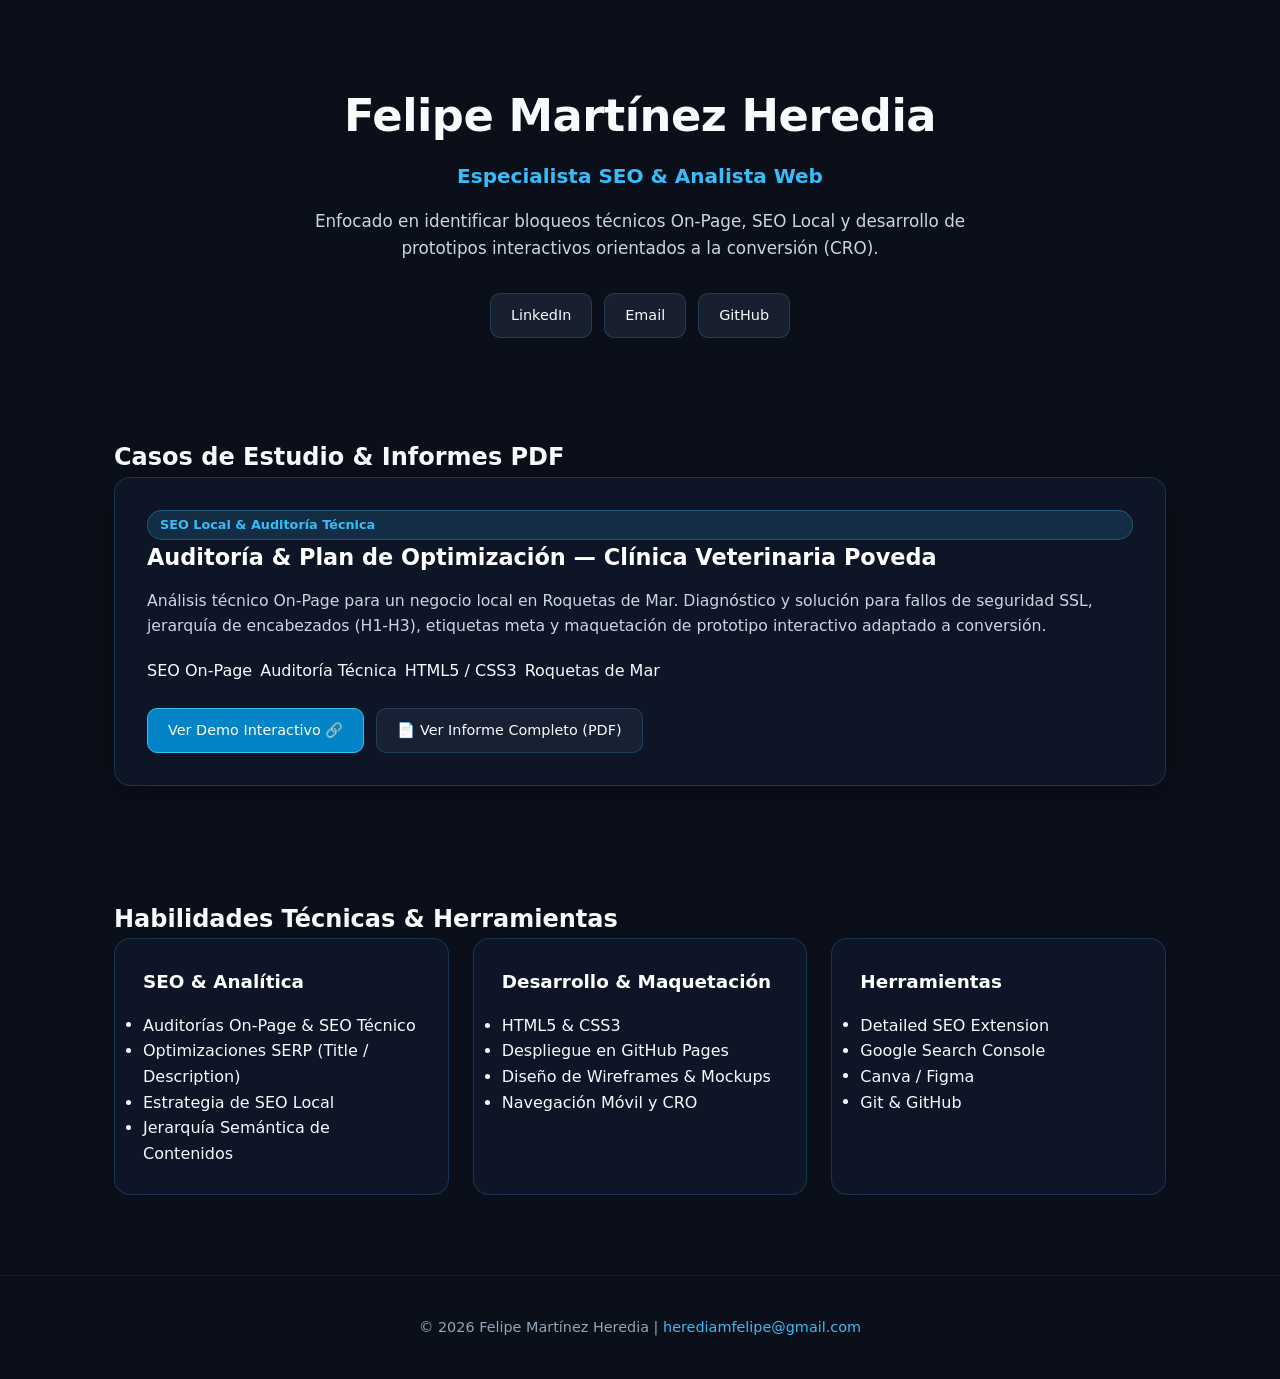
<file: html.html>
<!DOCTYPE html>
<html lang="es">
<head>
    <meta charset="UTF-8">
    <meta name="viewport" content="width=device-width, initial-scale=1.0">
    <title>Felipe Martínez Heredia | Especialista SEO & Analista Web</title>
    <meta name="description" content="Portafolio profesional de Felipe Martínez Heredia. Auditorías SEO técnico, optimización On-Page y prototipado web.">
    <link rel="stylesheet" href="style.css">
</head>
<body>

    <!-- Header / Presentación -->
    <header class="hero">
        <div class="container">
            <h1>Felipe Martínez Heredia</h1>
            <p class="subtitle">Especialista SEO & Analista Web</p>
            <p class="bio">
                Enfocado en identificar bloqueos técnicos On-Page, SEO Local y desarrollo de prototipos interactivos orientados a la conversión (CRO).
            </p>
            <div class="contact-buttons">
                <a href="https://www.linkedin.com/in/felipe-martinez-heredia-0baa82298" target="_blank" class="btn btn-linkedin">LinkedIn</a>
                <a href="mailto:herediamfelipe@gmail.com" class="btn btn-email">Email</a>
                <a href="https://github.com/FMHeredia" target="_blank" class="btn btn-github">GitHub</a>
            </div>
        </div>
    </header>

    <main class="container">
        <!-- Sección de Proyectos & Auditorías -->
        <section class="projects-section">
            <h2>Casos de Estudio & Informes PDF</h2>

            <!-- Proyecto 1: Clínica Veterinaria Poveda -->
            <article class="project-card">
                <div class="project-badge">SEO Local & Auditoría Técnica</div>
                <h3>Auditoría & Plan de Optimización — Clínica Veterinaria Poveda</h3>
                <p class="project-description">
                    Análisis técnico On-Page para un negocio local en Roquetas de Mar. Diagnóstico y solución para fallos de seguridad SSL, jerarquía de encabezados (H1-H3), etiquetas meta y maquetación de prototipo interactivo adaptado a conversión.
                </p>

                <div class="project-tags">
                    <span>SEO On-Page</span>
                    <span>Auditoría Técnica</span>
                    <span>HTML5 / CSS3</span>
                    <span>Roquetas de Mar</span>
                </div>

                <div class="project-links">
                    <!-- Enlace al prototipo en vivo -->
                    <a href="https://fmheredia.github.io/mockup-veterinaria/" target="_blank" class="btn btn-primary">Ver Demo Interactivo 🔗</a>
                    
                    <!-- Enlace directo al archivo PDF subido a la carpeta docs/ -->
                    <a href="docs/auditoria-veterinaria-poveda.pdf" target="_blank" class="btn btn-pdf">📄 Ver Informe Completo (PDF)</a>
                </div>
            </article>

            <!-- PLANTILLA PARA FUTUROS PROYECTOS (Solo duplicar este bloque) -->
            <!-- 
            <article class="project-card">
                <div class="project-badge">Categoría del Proyecto</div>
                <h3>Título del Nuevo Proyecto / Auditoría</h3>
                <p class="project-description">
                    Descripción breve del problema analizado y los resultados obtenidos.
                </p>
                <div class="project-tags">
                    <span>Keyword Research</span>
                    <span>SEO Técnico</span>
                </div>
                <div class="project-links">
                    <a href="docs/nombre-del-nuevo-documento.pdf" target="_blank" class="btn btn-pdf">📄 Ver Informe (PDF)</a>
                </div>
            </article>
            -->

        </section>

        <!-- Habilidades Técnicas -->
        <section class="skills-section">
            <h2>Habilidades Técnicas & Herramientas</h2>
            <div class="skills-grid">
                <div class="skill-category">
                    <h4>SEO & Analítica</h4>
                    <ul>
                        <li>Auditorías On-Page & SEO Técnico</li>
                        <li>Optimizaciones SERP (Title / Description)</li>
                        <li>Estrategia de SEO Local</li>
                        <li>Jerarquía Semántica de Contenidos</li>
                    </ul>
                </div>
                <div class="skill-category">
                    <h4>Desarrollo & Maquetación</h4>
                    <ul>
                        <li>HTML5 & CSS3</li>
                        <li>Despliegue en GitHub Pages</li>
                        <li>Diseño de Wireframes & Mockups</li>
                        <li>Navegación Móvil y CRO</li>
                    </ul>
                </div>
                <div class="skill-category">
                    <h4>Herramientas</h4>
                    <ul>
                        <li>Detailed SEO Extension</li>
                        <li>Google Search Console</li>
                        <li>Canva / Figma</li>
                        <li>Git & GitHub</li>
                    </ul>
                </div>
            </div>
        </section>
    </main>

    <footer>
        <div class="container">
            <p>&copy; 2026 Felipe Martínez Heredia | <a href="mailto:herediamfelipe@gmail.com">herediamfelipe@gmail.com</a></p>
        </div>
    </footer>

</body>
</html>
</file>
<file: style.css>
/* ==========================================================================
   1. VARIABLES GLOBALES Y RESET
   ========================================================================== */
:root {
    --bg-primary: #0b0f19;
    --bg-card: rgba(15, 23, 42, 0.85);
    --bg-card-hover: rgba(30, 41, 59, 0.9);
    --border-color: rgba(56, 189, 248, 0.2);
    --border-hover: rgba(56, 189, 248, 0.6);
    --text-main: #f8fafc;
    --text-muted: #94a3b8;
    --text-description: #cbd5e1;
    --accent-cyan: #38bdf8;
    --accent-blue: #0284c7;
    --glow-cyan: rgba(56, 189, 248, 0.15);
    --font-family: system-ui, -apple-system, BlinkMacSystemFont, 'Segoe UI', Roboto, Oxygen, Ubuntu, Cantarell, sans-serif;
}

* {
    margin: 0;
    padding: 0;
    box-sizing: border-box;
}

html {
    scroll-behavior: smooth;
    background-color: var(--bg-primary);
    color: var(--text-main);
    font-family: var(--font-family);
}

body {
    min-height: 100vh;
    overflow-x: hidden;
    position: relative;
    line-height: 1.6;
}

.container {
    max-width: 1100px;
    margin: 0 auto;
    padding: 0 24px;
}

/* ==========================================================================
   2. FONDOS DE LUZ & LUCES NEÓN (BG GLOW)
   ========================================================================== */
.bg-glow {
    position: fixed;
    width: 600px;
    height: 600px;
    border-radius: 50%;
    filter: blur(140px);
    z-index: -1;
    pointer-events: none;
    opacity: 0.25;
}

.bg-glow-1 {
    top: -150px;
    left: -100px;
    background: radial-gradient(circle, #0284c7 0%, transparent 70%);
}

.bg-glow-2 {
    bottom: -150px;
    right: -100px;
    background: radial-gradient(circle, #6366f1 0%, transparent 70%);
}

/* ==========================================================================
   3. HERO / PRESENTACIÓN PRINCIPAL
   ========================================================================== */
.hero {
    position: relative;
    padding: 80px 0 60px;
    text-align: center;
}

.status-badge {
    display: inline-flex;
    align-items: center;
    gap: 8px;
    padding: 6px 16px;
    background: rgba(16, 185, 129, 0.1);
    border: 1px solid rgba(16, 185, 129, 0.3);
    border-radius: 20px;
    font-size: 0.85rem;
    color: #34d399;
    margin-bottom: 24px;
}

.pulse-dot {
    width: 8px;
    height: 8px;
    background-color: #34d399;
    border-radius: 50%;
    box-shadow: 0 0 10px #34d399;
}

.avatar-container {
    position: relative;
    width: 90px;
    height: 90px;
    margin: 0 auto 20px;
}

.avatar-ring {
    position: absolute;
    inset: -4px;
    border-radius: 50%;
    background: linear-gradient(135deg, var(--accent-cyan), #6366f1);
    opacity: 0.8;
    filter: blur(4px);
}

.avatar-monogram {
    position: relative;
    width: 100%;
    height: 100%;
    background: #0f172a;
    border-radius: 50%;
    display: flex;
    align-items: center;
    justify-content: center;
    font-size: 1.8rem;
    font-weight: 800;
    color: var(--accent-cyan);
    border: 2px solid var(--border-color);
}

.hero h1 {
    font-size: 2.8rem;
    font-weight: 800;
    letter-spacing: -0.5px;
    margin-bottom: 8px;
}

.subtitle {
    font-size: 1.25rem;
    color: var(--accent-cyan);
    font-weight: 600;
    margin-bottom: 16px;
}

.bio {
    max-width: 680px;
    margin: 0 auto 32px;
    color: var(--text-description);
    font-size: 1.05rem;
}

/* Botón Destacado CV */
.main-cta {
    margin-bottom: 32px;
}

.btn-cv-highlight {
    display: inline-flex;
    align-items: center;
    gap: 16px;
    padding: 14px 28px;
    background: linear-gradient(135deg, #0284c7 0%, #0369a1 100%);
    color: #ffffff;
    text-decoration: none;
    border-radius: 14px;
    box-shadow: 0 10px 25px rgba(2, 132, 199, 0.4);
    transition: all 0.3s ease;
}

.btn-cv-highlight:hover {
    transform: translateY(-3px);
    box-shadow: 0 15px 30px rgba(2, 132, 199, 0.6);
}

.btn-cv-highlight .text {
    display: flex;
    flex-direction: column;
    text-align: left;
}

.btn-cv-highlight .text strong {
    font-size: 1.05rem;
    line-height: 1.2;
}

.btn-cv-highlight .text small {
    font-size: 0.75rem;
    opacity: 0.8;
}

.contact-buttons {
    display: flex;
    justify-content: center;
    gap: 12px;
    flex-wrap: wrap;
}

.btn {
    display: inline-flex;
    align-items: center;
    gap: 8px;
    padding: 10px 20px;
    background: rgba(30, 41, 59, 0.7);
    border: 1px solid var(--border-color);
    color: var(--text-main);
    text-decoration: none;
    border-radius: 10px;
    font-size: 0.9rem;
    font-weight: 500;
    transition: all 0.3s ease;
}

.btn:hover {
    background: rgba(51, 65, 85, 0.9);
    border-color: var(--accent-cyan);
    transform: translateY(-2px);
}

/* ==========================================================================
   4. TÍTULOS DE SECCIÓN
   ========================================================================== */
.section-title {
    margin-bottom: 36px;
    position: relative;
}

.section-title h2 {
    font-size: 1.8rem;
    font-weight: 700;
    color: #ffffff;
    margin-bottom: 8px;
}

.title-line {
    display: block;
    width: 60px;
    height: 4px;
    background: var(--accent-cyan);
    border-radius: 2px;
    box-shadow: 0 0 10px var(--accent-cyan);
}

/* ==========================================================================
   5. TARJETAS DE PROYECTOS & CASOS DE ESTUDIO
   ========================================================================== */
.projects-section {
    padding: 40px 0;
}

.project-card {
    background: var(--bg-card);
    backdrop-filter: blur(16px);
    -webkit-backdrop-filter: blur(16px);
    border: 1px solid var(--border-color);
    border-radius: 16px;
    padding: 32px;
    margin-bottom: 24px;
    transition: all 0.35s ease;
    box-shadow: 0 10px 30px rgba(0, 0, 0, 0.3);
}

.project-card:hover {
    border-color: var(--border-hover);
    box-shadow: 0 15px 35px rgba(2, 132, 199, 0.2);
}

.project-header {
    display: flex;
    justify-content: space-between;
    align-items: center;
    margin-bottom: 16px;
}

.project-badge {
    padding: 4px 12px;
    background: rgba(56, 189, 248, 0.15);
    color: var(--accent-cyan);
    border: 1px solid rgba(56, 189, 248, 0.3);
    border-radius: 20px;
    font-size: 0.8rem;
    font-weight: 600;
}

.project-date {
    color: var(--text-muted);
    font-size: 0.85rem;
}

.project-card h3 {
    font-size: 1.4rem;
    color: #ffffff;
    margin-bottom: 12px;
}

.project-description {
    color: var(--text-description);
    font-size: 0.98rem;
    margin-bottom: 20px;
}

.project-tags {
    display: flex;
    gap: 8px;
    flex-wrap: wrap;
    margin-bottom: 24px;
}

.tag {
    background: rgba(30, 41, 59, 0.8);
    color: #94a3b8;
    padding: 4px 10px;
    border-radius: 6px;
    font-size: 0.8rem;
    border: 1px solid rgba(255, 255, 255, 0.05);
}

.project-links {
    display: flex;
    gap: 12px;
}

.btn-primary {
    background: var(--accent-blue);
    border-color: var(--accent-cyan);
    color: #ffffff;
}

.btn-primary:hover {
    background: #0369a1;
}

/* ==========================================================================
   6. TARJETAS DE CERTIFICACIÓN (GRILLA, GLASSMORPHISM & BADGES)
   ========================================================================== */
.certifications-section {
    padding: 50px 0;
}

.cert-grid {
    display: grid;
    grid-template-columns: repeat(auto-fit, minmax(300px, 1fr));
    gap: 24px;
    perspective: 1000px;
}

.cert-card {
    background: var(--bg-card);
    backdrop-filter: blur(16px);
    -webkit-backdrop-filter: blur(16px);
    border: 1px solid var(--border-color);
    border-radius: 16px;
    padding: 28px;
    display: flex;
    flex-direction: column;
    justify-content: space-between;
    transition: all 0.35s cubic-bezier(0.165, 0.84, 0.44, 1);
    box-shadow: 0 10px 30px rgba(0, 0, 0, 0.35);
}

.cert-card:hover {
    border-color: var(--border-hover);
    box-shadow: 0 15px 35px rgba(2, 132, 199, 0.25), 0 0 20px var(--glow-cyan);
    transform: translateY(-4px);
}

.cert-header {
    display: flex;
    justify-content: space-between;
    align-items: center;
    margin-bottom: 16px;
}

.cert-issuer {
    display: flex;
    align-items: center;
    gap: 8px;
}

.issuer-icon {
    font-size: 1.1rem;
}

.cert-date {
    font-size: 0.82rem;
    color: var(--text-muted);
    font-weight: 500;
}

.cert-card h3 {
    font-size: 1.2rem;
    color: #ffffff;
    font-weight: 700;
    line-height: 1.45;
    margin-bottom: 12px;
}

.cert-description {
    color: var(--text-description);
    font-size: 0.92rem;
    line-height: 1.6;
    margin-bottom: 24px;
}

/* Badges estilizados por emisor */
.badge {
    padding: 5px 12px;
    border-radius: 20px;
    font-size: 0.75rem;
    font-weight: 700;
    letter-spacing: 0.4px;
    text-transform: uppercase;
}

.badge-google {
    background: rgba(66, 133, 244, 0.18);
    color: #60a5fa;
    border: 1px solid rgba(66, 133, 244, 0.4);
}

.badge-ibm {
    background: rgba(14, 116, 144, 0.25);
    color: #38bdf8;
    border: 1px solid rgba(56, 189, 248, 0.4);
}

.badge-microsoft {
    background: rgba(16, 185, 129, 0.18);
    color: #34d399;
    border: 1px solid rgba(52, 211, 153, 0.4);
}

/* Botón Interactivo de Verificar Credencial */
.cert-footer {
    margin-top: auto;
}

.btn-verify-card {
    display: inline-flex;
    align-items: center;
    justify-content: space-between;
    width: 100%;
    padding: 11px 18px;
    background: rgba(56, 189, 248, 0.08);
    color: var(--accent-cyan);
    border: 1px solid rgba(56, 189, 248, 0.3);
    border-radius: 10px;
    font-size: 0.88rem;
    font-weight: 600;
    text-decoration: none;
    transition: all 0.3s ease;
}

.btn-verify-card:hover {
    background: var(--accent-blue);
    color: #ffffff;
    border-color: var(--accent-cyan);
    box-shadow: 0 4px 15px rgba(2, 132, 199, 0.4);
}

.btn-verify-card .arrow-icon {
    font-size: 1.1rem;
    transition: transform 0.3s ease;
}

.btn-verify-card:hover .arrow-icon {
    transform: translate(3px, -3px);
}

/* ==========================================================================
   7. HABILIDADES TÉCNICAS
   ========================================================================== */
.skills-section {
    padding: 50px 0 80px;
}

.skills-grid {
    display: grid;
    grid-template-columns: repeat(auto-fit, minmax(280px, 1fr));
    gap: 24px;
}

.skill-category {
    background: var(--bg-card);
    backdrop-filter: blur(16px);
    border: 1px solid var(--border-color);
    border-radius: 16px;
    padding: 28px;
    transition: all 0.3s ease;
}

.skill-category:hover {
    border-color: var(--border-hover);
}

.skill-icon {
    font-size: 2rem;
    margin-bottom: 12px;
}

.skill-category h4 {
    font-size: 1.15rem;
    color: #ffffff;
    margin-bottom: 16px;
}

.skill-list {
    list-style: none;
}

.skill-list li {
    position: relative;
    padding-left: 20px;
    margin-bottom: 10px;
    color: var(--text-description);
    font-size: 0.92rem;
}

.skill-list li::before {
    content: "▹";
    position: absolute;
    left: 0;
    color: var(--accent-cyan);
    font-weight: bold;
}

/* ==========================================================================
   8. FOOTER
   ========================================================================== */
footer {
    padding: 40px 0;
    text-align: center;
    border-top: 1px solid rgba(255, 255, 255, 0.05);
    color: var(--text-muted);
    font-size: 0.9rem;
}

footer a {
    color: var(--accent-cyan);
    text-decoration: none;
}

footer a:hover {
    text-decoration: underline;
}

/* ==========================================================================
   9. RESPONSIVO (MÓVILES Y TABLETS)
   ========================================================================== */
@media (max-width: 768px) {
    .hero h1 {
        font-size: 2.1rem;
    }

    .subtitle {
        font-size: 1.1rem;
    }

    .cert-grid {
        grid-template-columns: 1fr;
    }

    .project-header {
        flex-direction: column;
        align-items: flex-start;
        gap: 8px;
    }

    .project-links {
        flex-direction: column;
    }

    .btn {
        justify-content: center;
        width: 100%;
    }
}
</file>
